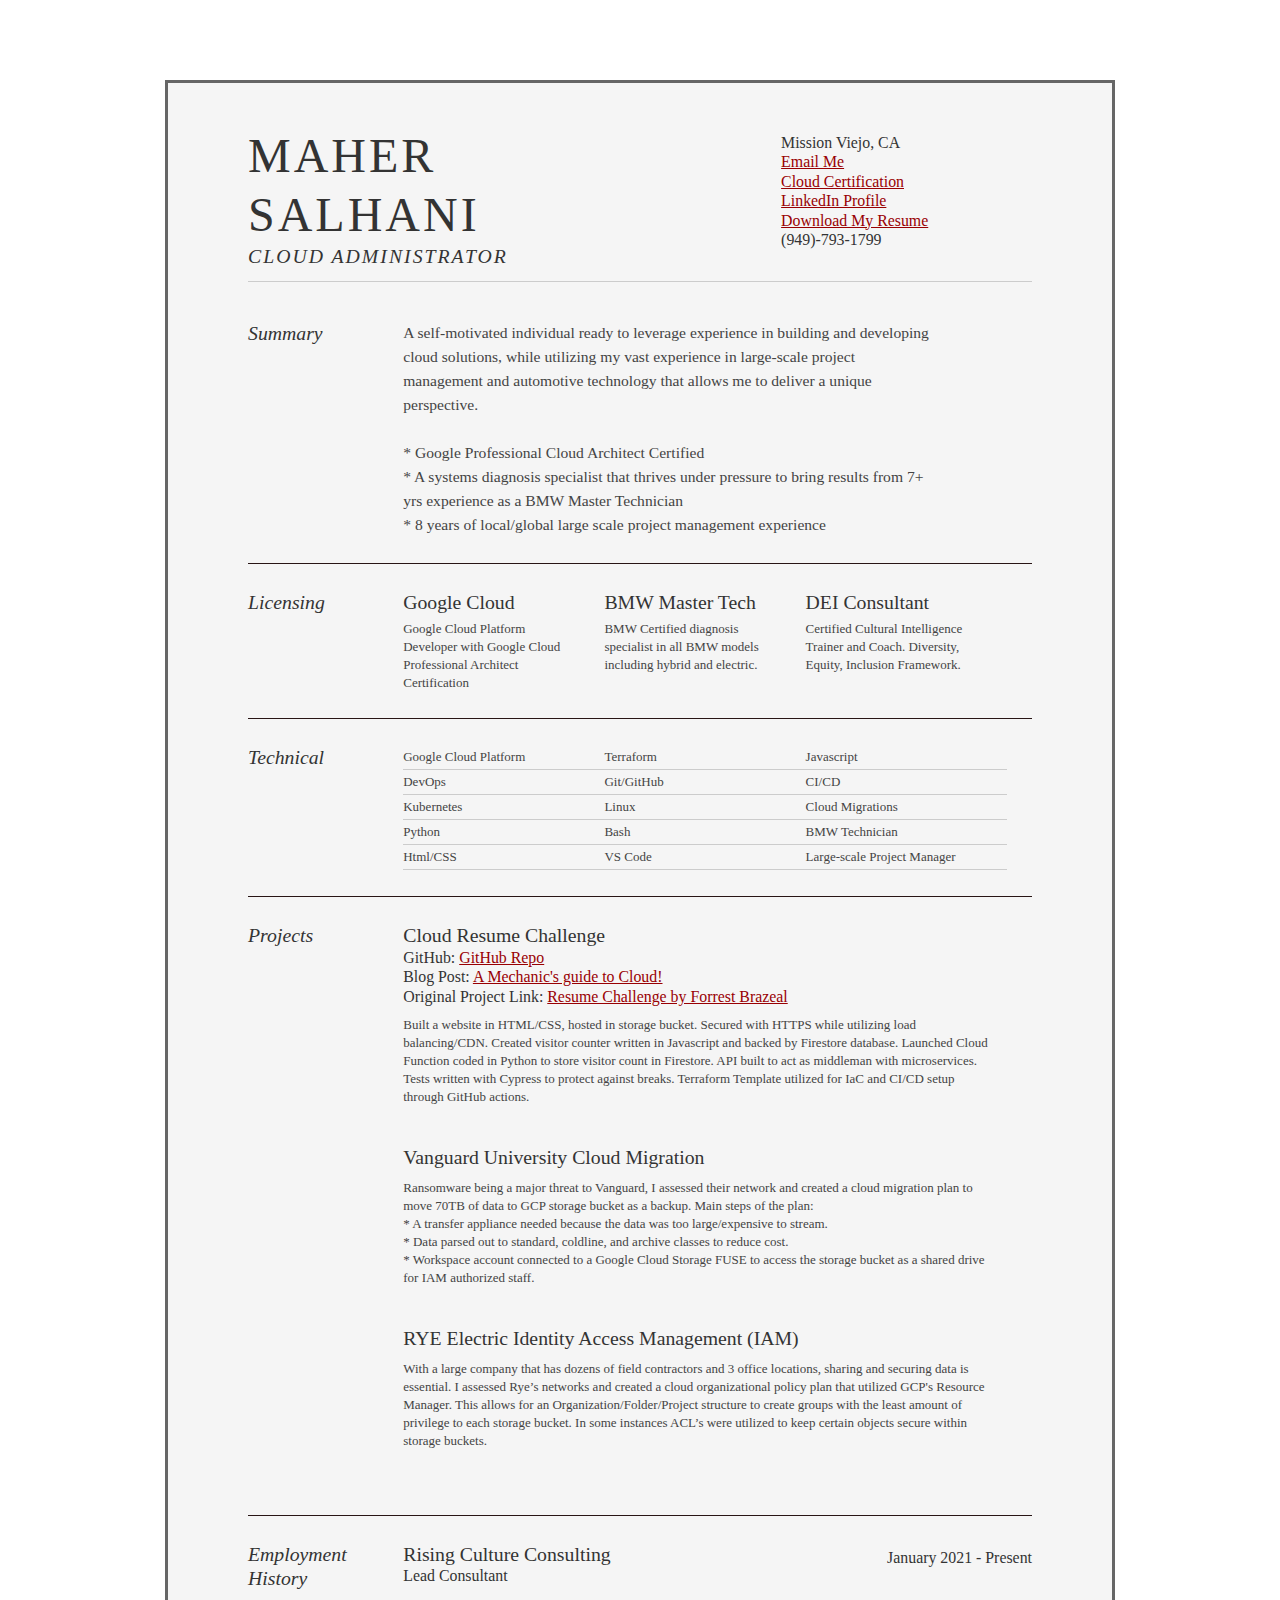
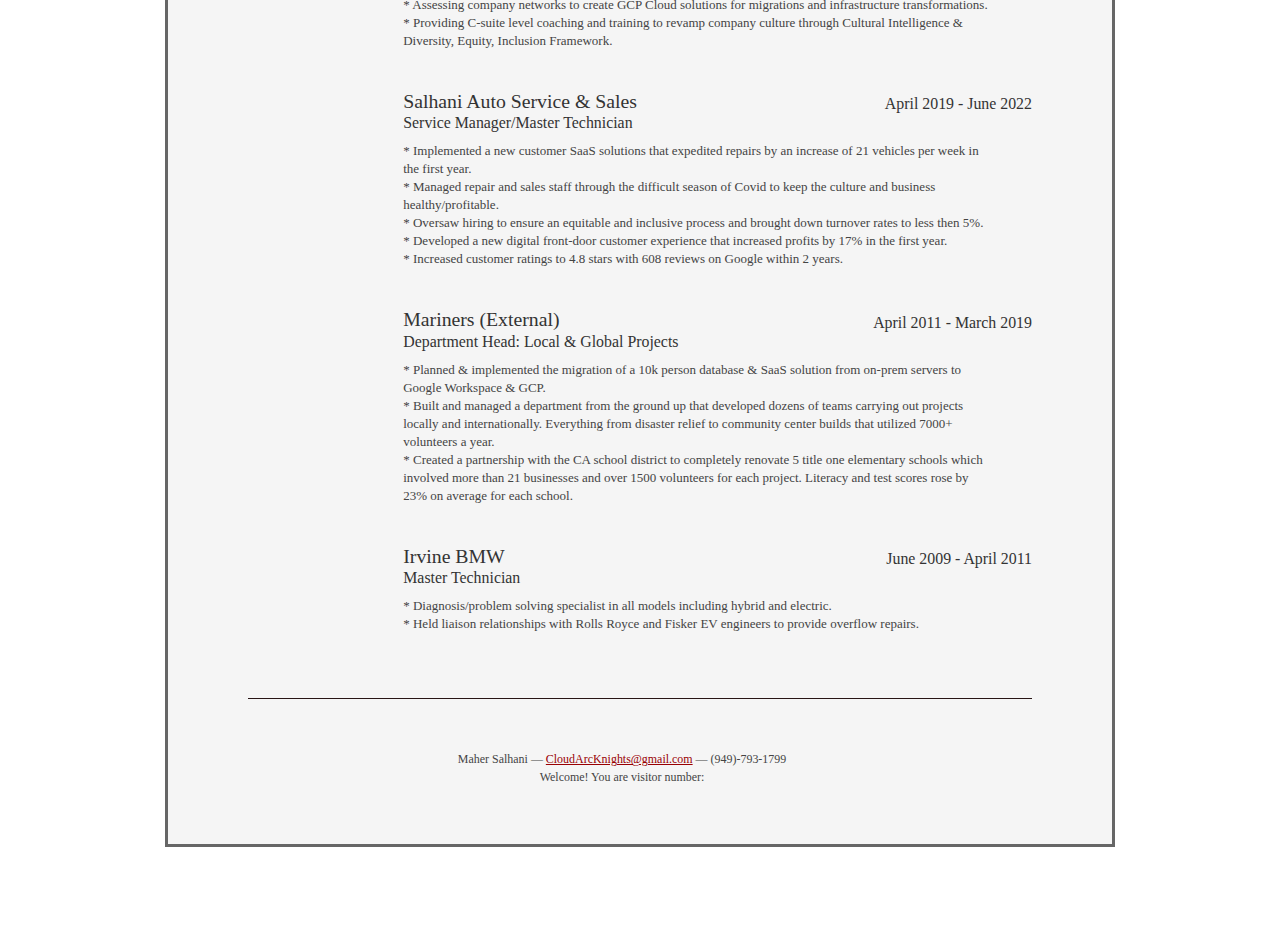
<file: frontend/index.html>
<!DOCTYPE html PUBLIC "-//W3C//DTD XHTML 1.0 Strict//EN" "https://www.w3.org/TR/xhtml1/DTD/xhtml1-strict.dtd">
<html>
  <head>
    <title>
      Maher Salhani | Cloud Administrator | Maher-Resume.com
    </title>
    <meta http-equiv="content-type" content="text/html; charset=utf-8" />

    <meta name="keywords" content="" />
    <meta name="description" content="" />

    <link
      rel="stylesheet"
      type="text/css"
      href="/frontend/css/reset-fonts-grids.css"
      media="all"
    />
    <link
      rel="stylesheet"
      type="text/css"
      href="/frontend/css/resume.css"
      media="all"
    />
  </head>
  <body>

    <script src="main.js"></script>

    <div id="doc2" class="yui-t7">
      <div id="inner">
        <div id="hd">
          <div class="yui-gc">
            <div class="yui-u first">
              <h1>
                Maher
                <br />
                Salhani
              </h1>
              <h2>Cloud Administrator</h2>
            </div>

            <div class="yui-u">
              <div class="contact-info">
                <h3>Mission Viejo, CA</h3>
                <h3><a href="mailto:CloudArcKnights@gmail.com">Email Me</a></h3>
                <h3>
                  <a
                    href="https://www.credential.net/3c112f6c-82d0-4e88-8455-94a40f552904?key=21ec359de47da1f78700a892c126752658f8911fc598abe5ebb2606a2efef352#gs.sxy4dj"
                    >Cloud Certification</a
                  >
                </h3>
                <h3>
                  <a href="https://www.linkedin.com/in/maher-salhani-28204b10/"
                    >LinkedIn Profile</a
                  >
                </h3>
                <h3>
                  <a
                    href="https://drive.google.com/file/d/1iRb6nq5437HYtzXdISxr1_z9m-Kq8-l_/view?usp=share_link"
                    target="_blank"
                    >Download My Resume</a
                  >
                </h3>
                <h3>(949)-793-1799</h3>
              </div>
            </div>
          </div>
          <!--// .yui-gc -->
        </div>
        <!--// hd -->

        <div id="bd">
          <div id="yui-main">
            <div class="yui-b">
              <div class="yui-gf">
                <div class="yui-u first">
                  <h2>Summary</h2>
                </div>
                <div class="yui-u">
                  <p class="enlarge">
                    A self-motivated individual ready to leverage experience in
                    building and developing cloud solutions, while utilizing my vast experience in large-scale project management and automotive technology that allows me to deliver a unique perspective. 
                    <br />
                    <br />
                    * Google Professional Cloud Architect Certified <br />
                    * A systems diagnosis specialist that
                    thrives under pressure to bring results from 7+ yrs experience as a
                    BMW Master Technician <br />
                    * 8 years of local/global large scale project management
                    experience
                    <br />
                  </p>
                </div>
              </div>

              <div class="yui-gf">
                <div class="yui-u first">
                  <h2>Licensing</h2>
                </div>
                <div class="yui-u">
                  <div class="talent">
                    <h2>Google Cloud</h2>
                    <p>
                      Google Cloud Platform Developer with Google Cloud
                      Professional Architect Certification
                    </p>
                  </div>

                  <div class="talent">
                    <h2>BMW Master Tech</h2>
                    <p>
                      BMW Certified diagnosis specialist in all BMW models
                      including hybrid and electric.
                    </p>
                  </div>

                  <div class="talent">
                    <h2>DEI Consultant</h2>
                    <p>
                      Certified Cultural Intelligence Trainer and Coach.
                      Diversity, Equity, Inclusion Framework.
                    </p>
                  </div>
                </div>
              </div>
              <!--// .yui-gf -->

              <div class="yui-gf">
                <div class="yui-u first">
                  <h2>Technical</h2>
                </div>
                <div class="yui-u">
                  <ul class="talent">
                    <li>Google Cloud Platform</li>
                    <li>DevOps</li>
                    <li>Kubernetes</li>
                  </ul>

                  <ul class="talent">
                    <li>Terraform</li>
                    <li>Git/GitHub</li>
                    <li>Linux</li>
                  </ul>

                  <ul class="talent">
                    <li>Javascript</li>
                    <li>CI/CD</li>
                    <li>Cloud Migrations</li>
                  </ul>

                  <ul class="talent">
                    <li>Python</li>
                    <li>Html/CSS</li>
                    <li class="last"></li>
                  </ul>

                  <ul class="talent">
                    <li>Bash</li>
                    <li>VS Code</li>
                    <li class="last"></li>
                  </ul>

                  <ul class="talent">
                    <li>BMW Technician</li>
                    <li>Large-scale Project Manager</li>
                    <li class="last"></li>
                  </ul>
                </div>
              </div>

              <div class="yui-gf">
                <div class="yui-gf">
                  <div class="yui-u first">
                    <h2>Projects</h2>
                  </div>
                  <!--// .yui-u -->

                  <div class="yui-u">
                    <div class="job">
                      <h2>Cloud Resume Challenge</h2>
                      <h3>
                         GitHub: <a
                          href="https://github.com/cloudarcKnights/Maher-Cloud-Resume-GCP"
                          >GitHub Repo</a
                        >
                      </h3>
                      <h3>
                        Blog Post: <a href="https://dev.to/cloudknights/bmw-mechanic-to-cloud-51on">A Mechanic's guide to Cloud!</a>
                      </h3>
                      <h3>
                        Original Project Link:
                        <a
                          href="https://cloudresumechallenge.dev/docs/the-challenge/googlecloud/"
                          >Resume Challenge by Forrest Brazeal</a
                        >
                      </h3>
                      <!-- <h4>March 2023</h4> -->
                      <p>
                        Built a website in HTML/CSS, hosted in storage bucket. Secured with HTTPS while utilizing load balancing/CDN. Created visitor counter written in Javascript and backed by Firestore database. Launched Cloud Function coded in Python to store visitor count in Firestore. API built to act as middleman with microservices. Tests written with Cypress to protect against breaks. Terraform Template utilized for IaC and CI/CD setup through GitHub actions.
                      </p>
                      <h2>Vanguard University Cloud Migration</h2>
                     
                      <!-- <h4>March 2023</h4> -->
                      <p>
                        Ransomware being a major threat to Vanguard, I assessed their network and  created a cloud migration plan to move 70TB of data to GCP storage bucket as a backup. Main steps of the plan: <br>
* A transfer appliance needed because the data was too large/expensive to stream. <br>
* Data parsed out to standard, coldline, and archive classes to reduce cost. <br>
* Workspace account connected to a Google Cloud Storage FUSE to access the storage bucket as a shared drive for IAM authorized staff.
                      </p>
                      <h2>RYE Electric Identity Access Management (IAM)</h2>
                      <p>
                        

With a large company that has dozens of field contractors and 3 office locations, sharing and securing data is essential. I assessed Rye’s networks and created a cloud organizational policy plan that utilized GCP's Resource Manager. This allows for an Organization/Folder/Project structure to create groups with the least amount of privilege to each storage bucket. In some instances ACL’s were utilized to keep certain objects secure within storage buckets. 
                      </p>
                    </div>
                  </div>
                </div>

                <div class="yui-u first">
                  <h2>Employment History</h2>
                </div>

                <div class="yui-u">
                  <div class="job">
                    <h2>Rising Culture Consulting</h2>
                    <h3>Lead Consultant</h3>
                    <h4>January 2021 - Present</h4>
                    <p>
                      * Assessing company networks to create GCP Cloud solutions for migrations and infrastructure transformations. <br>
                      * Providing C-suite level coaching and training to revamp
                      company culture through Cultural Intelligence & Diversity,
                      Equity, Inclusion Framework.
                    </p>
                  </div>

                  <div class="job">
                    <h2>Salhani Auto Service & Sales</h2>
                    <h3>Service Manager/Master Technician</h3>
                    <h4>April 2019 - June 2022</h4>
                    <p>
                      * Implemented a new customer SaaS solutions that expedited repairs by
                      an increase of 21 vehicles per week in the first year. <br />
                      * Managed repair and sales staff through the difficult season of Covid to keep the culture and business healthy/profitable. <br>
                      * Oversaw hiring to ensure an equitable and inclusive process and brought down turnover rates to less then 5%. <br> 
                      * Developed a new digital front-door customer experience
                      that increased profits by 17% in the first year. <br>
                      * Increased customer ratings to 4.8 stars with 608 reviews
                      on Google within 2 years.
                    </p>
                  </div>

                  <div class="job">
                    <h2>Mariners (External)</h2>
                    <h3>Department Head: Local & Global Projects</h3>
                    <h4>April 2011 - March 2019</h4>
                    <p>
                      * Planned & implemented the migration of a 10k person
                      database & SaaS solution from on-prem servers to Google
                      Workspace & GCP. <br />
                      * Built and managed a department from the ground up that
                      developed dozens of teams carrying out projects locally
                      and internationally. Everything from disaster relief to
                      community center builds that utilized 7000+ volunteers a
                      year. <br />
                      * Created a partnership with the CA school district to
                      completely renovate 5 title one elementary schools which
                      involved more than 21 businesses and over 1500 volunteers
                      for each project. Literacy and test scores rose by 23% on
                      average for each school.
                    </p>

                    <div class="job">
                      <h2>Irvine BMW</h2>
                      <h3>Master Technician</h3>
                      <h4>June 2009 - April 2011</h4>
                      <p>
                        * Diagnosis/problem solving specialist in all models
                        including hybrid and electric. <br>
                        * Held liaison relationships with Rolls Royce and Fisker EV engineers to provide overflow repairs. 

                      </p>
                    </div>
                  </div>
                </div>
              </div>
            </div>
          </div>
        </div>

        <div id="ft">
          <p>
            Maher Salhani &mdash;
            <a href="mailto:CloudarcKnights@gmail.com"
              >CloudArcKnights@gmail.com</a>
            &mdash; (949)-793-1799
          </p>
          <p>Welcome! You are visitor number: <a id="counter"></a></p>
          <h1></h1>
        </div>
      </div>
    </div>
  </body>
</html>
</file>
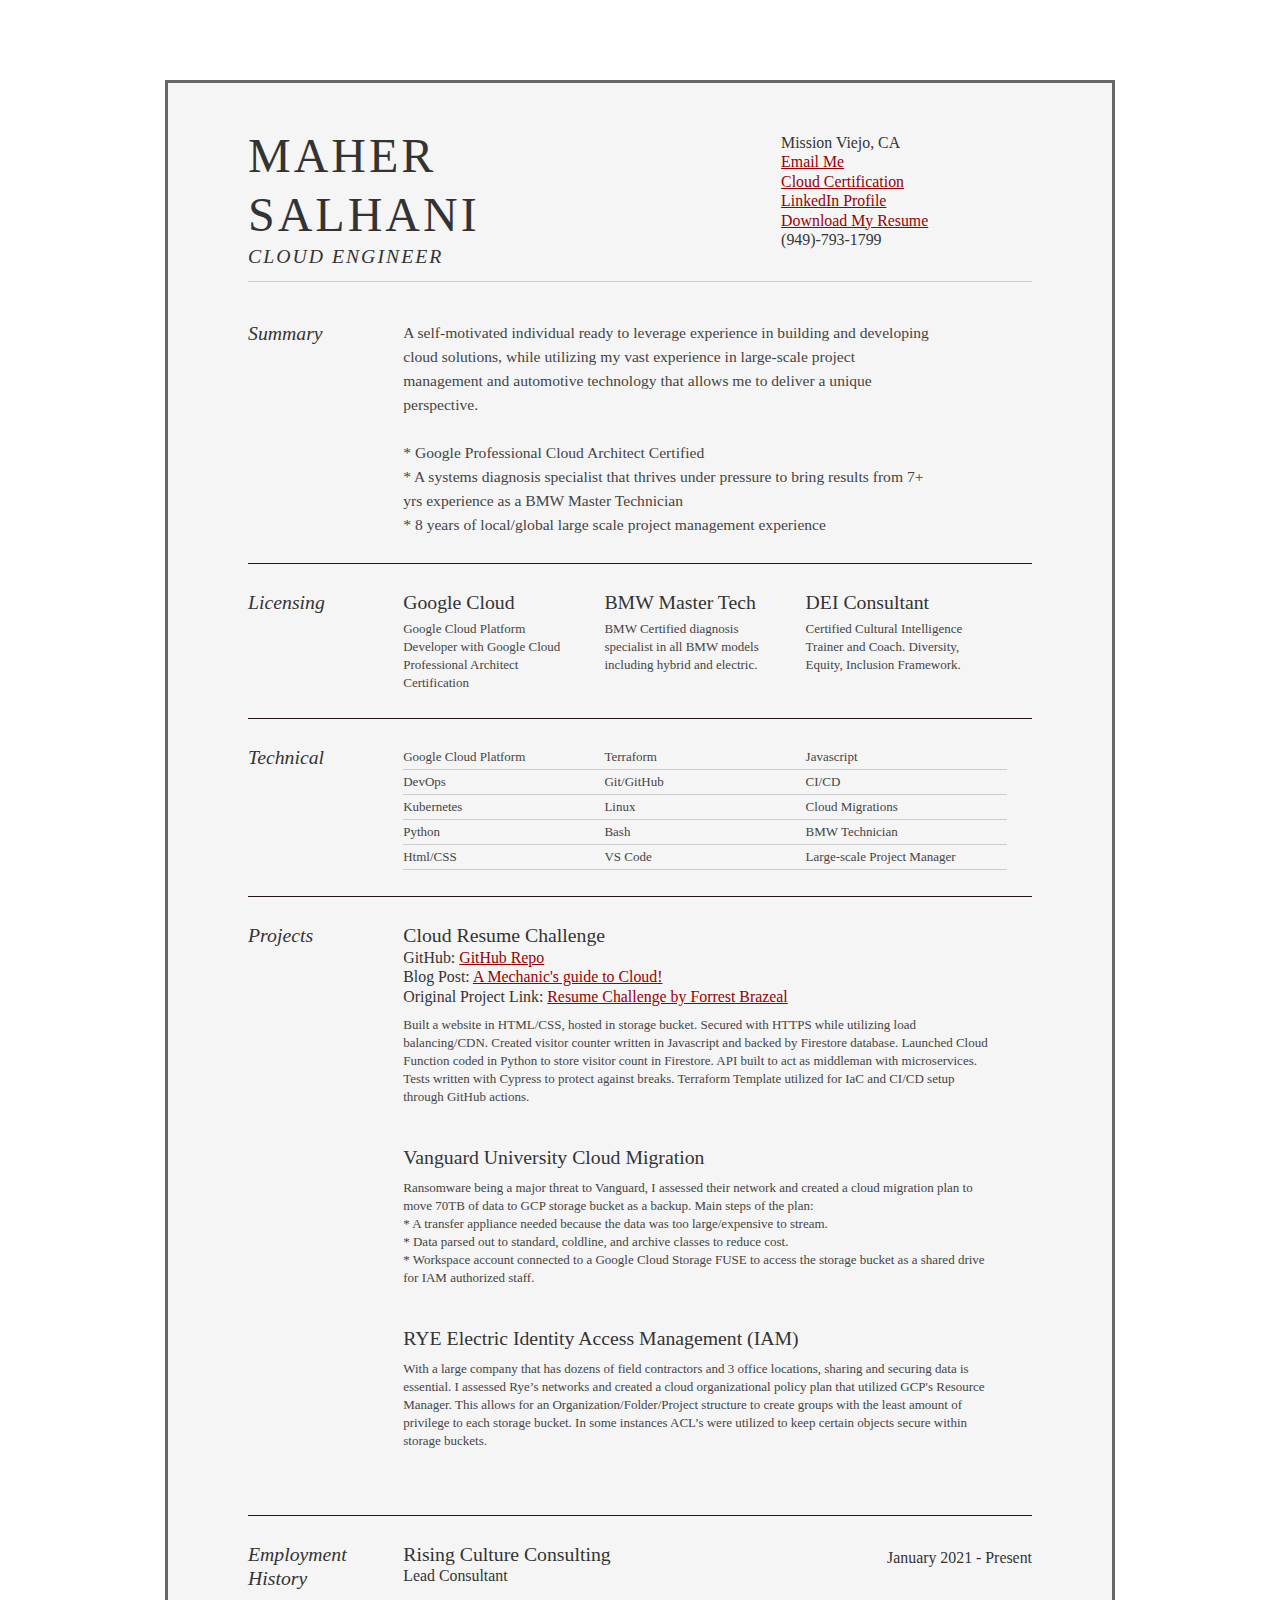
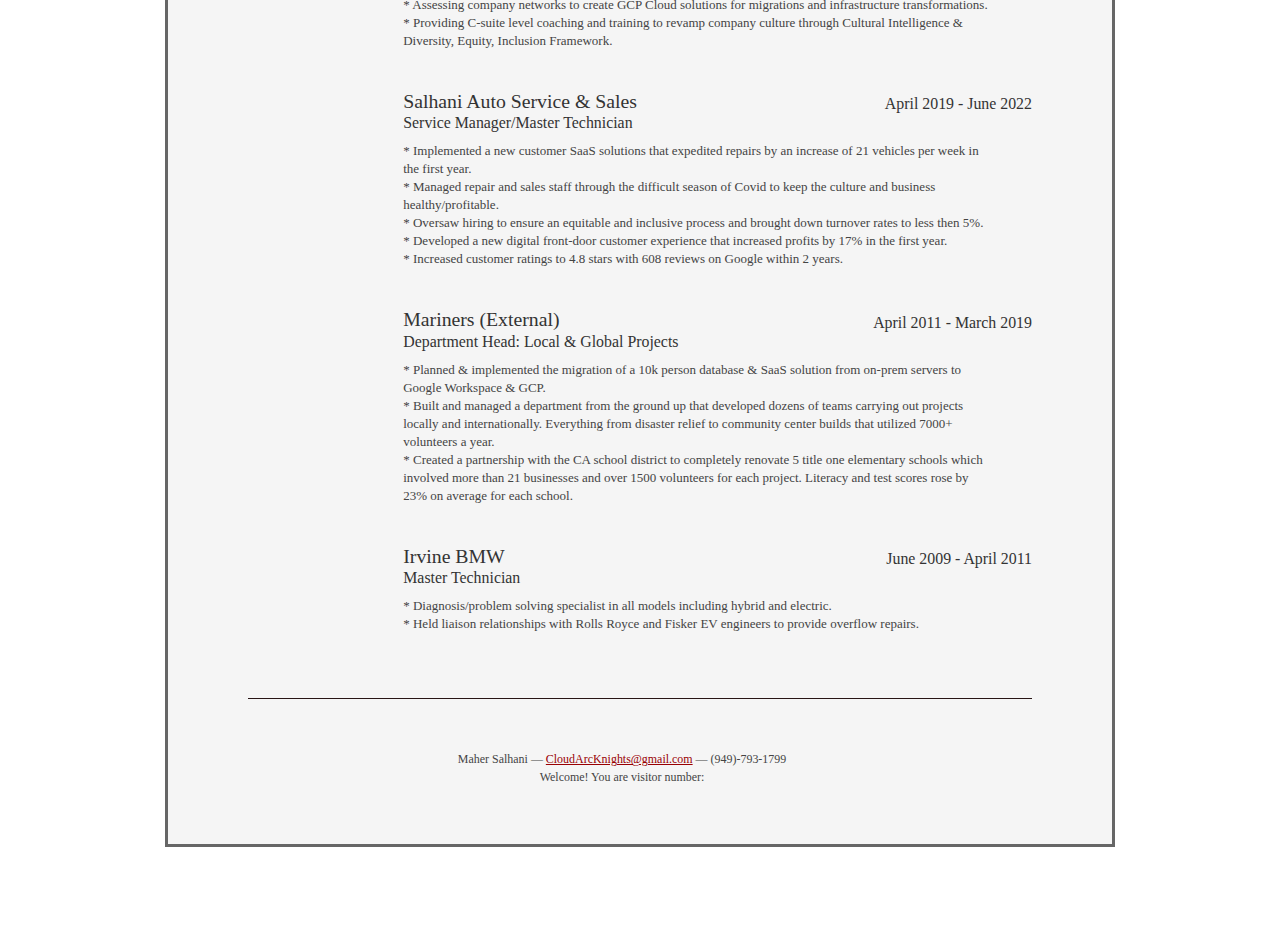
<file: frontend/index copy.html>
<!DOCTYPE html PUBLIC "-//W3C//DTD XHTML 1.0 Strict//EN" "https://www.w3.org/TR/xhtml1/DTD/xhtml1-strict.dtd">
<html>
  <head>
    <title>
      Maher Salhani | Cloud Engineer | Maher-Resume.com
    </title>
    <meta http-equiv="content-type" content="text/html; charset=utf-8" />

    <meta name="keywords" content="" />
    <meta name="description" content="" />

    <link
      rel="stylesheet"
      type="text/css"
      href="/frontend/css/reset-fonts-grids.css"
      media="all"
    />
    <link
      rel="stylesheet"
      type="text/css"
      href="/frontend/css/resume.css"
      media="all"
    />
  </head>
  <body>

    <script src="main.js"></script>

    <div id="doc2" class="yui-t7">
      <div id="inner">
        <div id="hd">
          <div class="yui-gc">
            <div class="yui-u first">
              <h1>
                Maher
                <br />
                Salhani
              </h1>
              <h2>Cloud Engineer</h2>
            </div>

            <div class="yui-u">
              <div class="contact-info">
                <h3>Mission Viejo, CA</h3>
                <h3><a href="mailto:CloudArcKnights@gmail.com">Email Me</a></h3>
                <h3>
                  <a
                    href="https://www.credential.net/3c112f6c-82d0-4e88-8455-94a40f552904?key=21ec359de47da1f78700a892c126752658f8911fc598abe5ebb2606a2efef352#gs.sxy4dj"
                    >Cloud Certification</a
                  >
                </h3>
                <h3>
                  <a href="https://www.linkedin.com/in/maher-salhani-28204b10/"
                    >LinkedIn Profile</a
                  >
                </h3>
                <h3>
                  <a
                    href="https://drive.google.com/file/d/1iRb6nq5437HYtzXdISxr1_z9m-Kq8-l_/view?usp=share_link"
                    target="_blank"
                    >Download My Resume</a
                  >
                </h3>
                <h3>(949)-793-1799</h3>
              </div>
            </div>
          </div>
          <!--// .yui-gc -->
        </div>
        <!--// hd -->

        <div id="bd">
          <div id="yui-main">
            <div class="yui-b">
              <div class="yui-gf">
                <div class="yui-u first">
                  <h2>Summary</h2>
                </div>
                <div class="yui-u">
                  <p class="enlarge">
                    A self-motivated individual ready to leverage experience in
                    building and developing cloud solutions, while utilizing my vast experience in large-scale project management and automotive technology that allows me to deliver a unique perspective. 
                    <br />
                    <br />
                    * Google Professional Cloud Architect Certified <br />
                    * A systems diagnosis specialist that
                    thrives under pressure to bring results from 7+ yrs experience as a
                    BMW Master Technician <br />
                    * 8 years of local/global large scale project management
                    experience
                    <br />
                  </p>
                </div>
              </div>

              <div class="yui-gf">
                <div class="yui-u first">
                  <h2>Licensing</h2>
                </div>
                <div class="yui-u">
                  <div class="talent">
                    <h2>Google Cloud</h2>
                    <p>
                      Google Cloud Platform Developer with Google Cloud
                      Professional Architect Certification
                    </p>
                  </div>

                  <div class="talent">
                    <h2>BMW Master Tech</h2>
                    <p>
                      BMW Certified diagnosis specialist in all BMW models
                      including hybrid and electric.
                    </p>
                  </div>

                  <div class="talent">
                    <h2>DEI Consultant</h2>
                    <p>
                      Certified Cultural Intelligence Trainer and Coach.
                      Diversity, Equity, Inclusion Framework.
                    </p>
                  </div>
                </div>
              </div>
              <!--// .yui-gf -->

              <div class="yui-gf">
                <div class="yui-u first">
                  <h2>Technical</h2>
                </div>
                <div class="yui-u">
                  <ul class="talent">
                    <li>Google Cloud Platform</li>
                    <li>DevOps</li>
                    <li>Kubernetes</li>
                  </ul>

                  <ul class="talent">
                    <li>Terraform</li>
                    <li>Git/GitHub</li>
                    <li>Linux</li>
                  </ul>

                  <ul class="talent">
                    <li>Javascript</li>
                    <li>CI/CD</li>
                    <li>Cloud Migrations</li>
                  </ul>

                  <ul class="talent">
                    <li>Python</li>
                    <li>Html/CSS</li>
                    <li class="last"></li>
                  </ul>

                  <ul class="talent">
                    <li>Bash</li>
                    <li>VS Code</li>
                    <li class="last"></li>
                  </ul>

                  <ul class="talent">
                    <li>BMW Technician</li>
                    <li>Large-scale Project Manager</li>
                    <li class="last"></li>
                  </ul>
                </div>
              </div>

              <div class="yui-gf">
                <div class="yui-gf">
                  <div class="yui-u first">
                    <h2>Projects</h2>
                  </div>
                  <!--// .yui-u -->

                  <div class="yui-u">
                    <div class="job">
                      <h2>Cloud Resume Challenge</h2>
                      <h3>
                         GitHub: <a
                          href="https://github.com/cloudarcKnights/Maher-Cloud-Resume-GCP"
                          >GitHub Repo</a
                        >
                      </h3>
                      <h3>
                        Blog Post: <a href="https://dev.to/cloudknights/bmw-mechanic-to-cloud-51on">A Mechanic's guide to Cloud!</a>
                      </h3>
                      <h3>
                        Original Project Link:
                        <a
                          href="https://cloudresumechallenge.dev/docs/the-challenge/googlecloud/"
                          >Resume Challenge by Forrest Brazeal</a
                        >
                      </h3>
                      <!-- <h4>March 2023</h4> -->
                      <p>
                        Built a website in HTML/CSS, hosted in storage bucket. Secured with HTTPS while utilizing load balancing/CDN. Created visitor counter written in Javascript and backed by Firestore database. Launched Cloud Function coded in Python to store visitor count in Firestore. API built to act as middleman with microservices. Tests written with Cypress to protect against breaks. Terraform Template utilized for IaC and CI/CD setup through GitHub actions.
                      </p>
                      <h2>Vanguard University Cloud Migration</h2>
                     
                      <!-- <h4>March 2023</h4> -->
                      <p>
                        Ransomware being a major threat to Vanguard, I assessed their network and  created a cloud migration plan to move 70TB of data to GCP storage bucket as a backup. Main steps of the plan: <br>
* A transfer appliance needed because the data was too large/expensive to stream. <br>
* Data parsed out to standard, coldline, and archive classes to reduce cost. <br>
* Workspace account connected to a Google Cloud Storage FUSE to access the storage bucket as a shared drive for IAM authorized staff.
                      </p>
                      <h2>RYE Electric Identity Access Management (IAM)</h2>
                      <p>
                        

With a large company that has dozens of field contractors and 3 office locations, sharing and securing data is essential. I assessed Rye’s networks and created a cloud organizational policy plan that utilized GCP's Resource Manager. This allows for an Organization/Folder/Project structure to create groups with the least amount of privilege to each storage bucket. In some instances ACL’s were utilized to keep certain objects secure within storage buckets. 
                      </p>
                    </div>
                  </div>
                </div>

                <div class="yui-u first">
                  <h2>Employment History</h2>
                </div>

                <div class="yui-u">
                  <div class="job">
                    <h2>Rising Culture Consulting</h2>
                    <h3>Lead Consultant</h3>
                    <h4>January 2021 - Present</h4>
                    <p>
                      * Assessing company networks to create GCP Cloud solutions for migrations and infrastructure transformations. <br>
                      * Providing C-suite level coaching and training to revamp
                      company culture through Cultural Intelligence & Diversity,
                      Equity, Inclusion Framework.
                    </p>
                  </div>

                  <div class="job">
                    <h2>Salhani Auto Service & Sales</h2>
                    <h3>Service Manager/Master Technician</h3>
                    <h4>April 2019 - June 2022</h4>
                    <p>
                      * Implemented a new customer SaaS solutions that expedited repairs by
                      an increase of 21 vehicles per week in the first year. <br />
                      * Managed repair and sales staff through the difficult season of Covid to keep the culture and business healthy/profitable. <br>
                      * Oversaw hiring to ensure an equitable and inclusive process and brought down turnover rates to less then 5%. <br> 
                      * Developed a new digital front-door customer experience
                      that increased profits by 17% in the first year. <br>
                      * Increased customer ratings to 4.8 stars with 608 reviews
                      on Google within 2 years.
                    </p>
                  </div>

                  <div class="job">
                    <h2>Mariners (External)</h2>
                    <h3>Department Head: Local & Global Projects</h3>
                    <h4>April 2011 - March 2019</h4>
                    <p>
                      * Planned & implemented the migration of a 10k person
                      database & SaaS solution from on-prem servers to Google
                      Workspace & GCP. <br />
                      * Built and managed a department from the ground up that
                      developed dozens of teams carrying out projects locally
                      and internationally. Everything from disaster relief to
                      community center builds that utilized 7000+ volunteers a
                      year. <br />
                      * Created a partnership with the CA school district to
                      completely renovate 5 title one elementary schools which
                      involved more than 21 businesses and over 1500 volunteers
                      for each project. Literacy and test scores rose by 23% on
                      average for each school.
                    </p>

                    <div class="job">
                      <h2>Irvine BMW</h2>
                      <h3>Master Technician</h3>
                      <h4>June 2009 - April 2011</h4>
                      <p>
                        * Diagnosis/problem solving specialist in all models
                        including hybrid and electric. <br>
                        * Held liaison relationships with Rolls Royce and Fisker EV engineers to provide overflow repairs. 

                      </p>
                    </div>
                  </div>
                </div>
              </div>
            </div>
          </div>
        </div>

        <div id="ft">
          <p>
            Maher Salhani &mdash;
            <a href="mailto:CloudarcKnights@gmail.com"
              >CloudArcKnights@gmail.com</a>
            &mdash; (949)-793-1799
          </p>
          <p>Welcome! You are visitor number: <a id="counter"></a></p>
          <h1></h1>
        </div>
      </div>
    </div>
  </body>
</html>
</file>
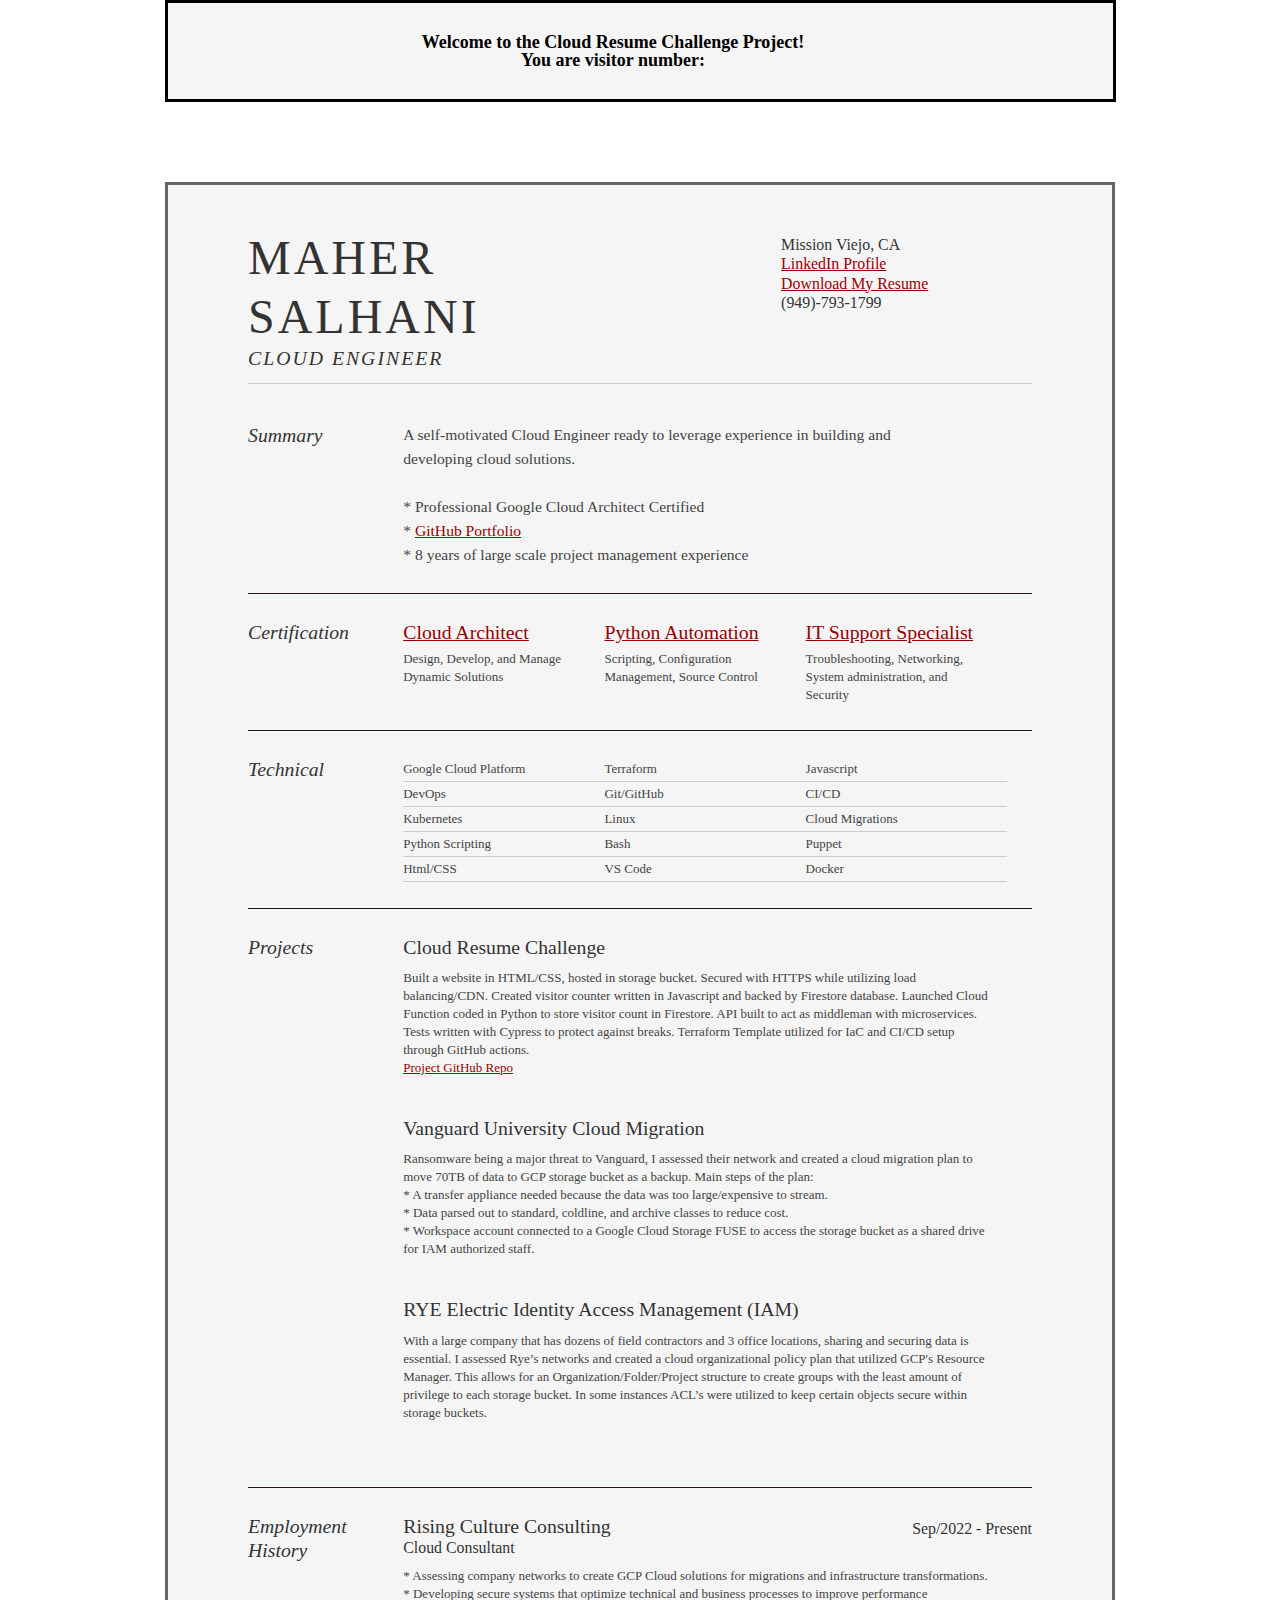
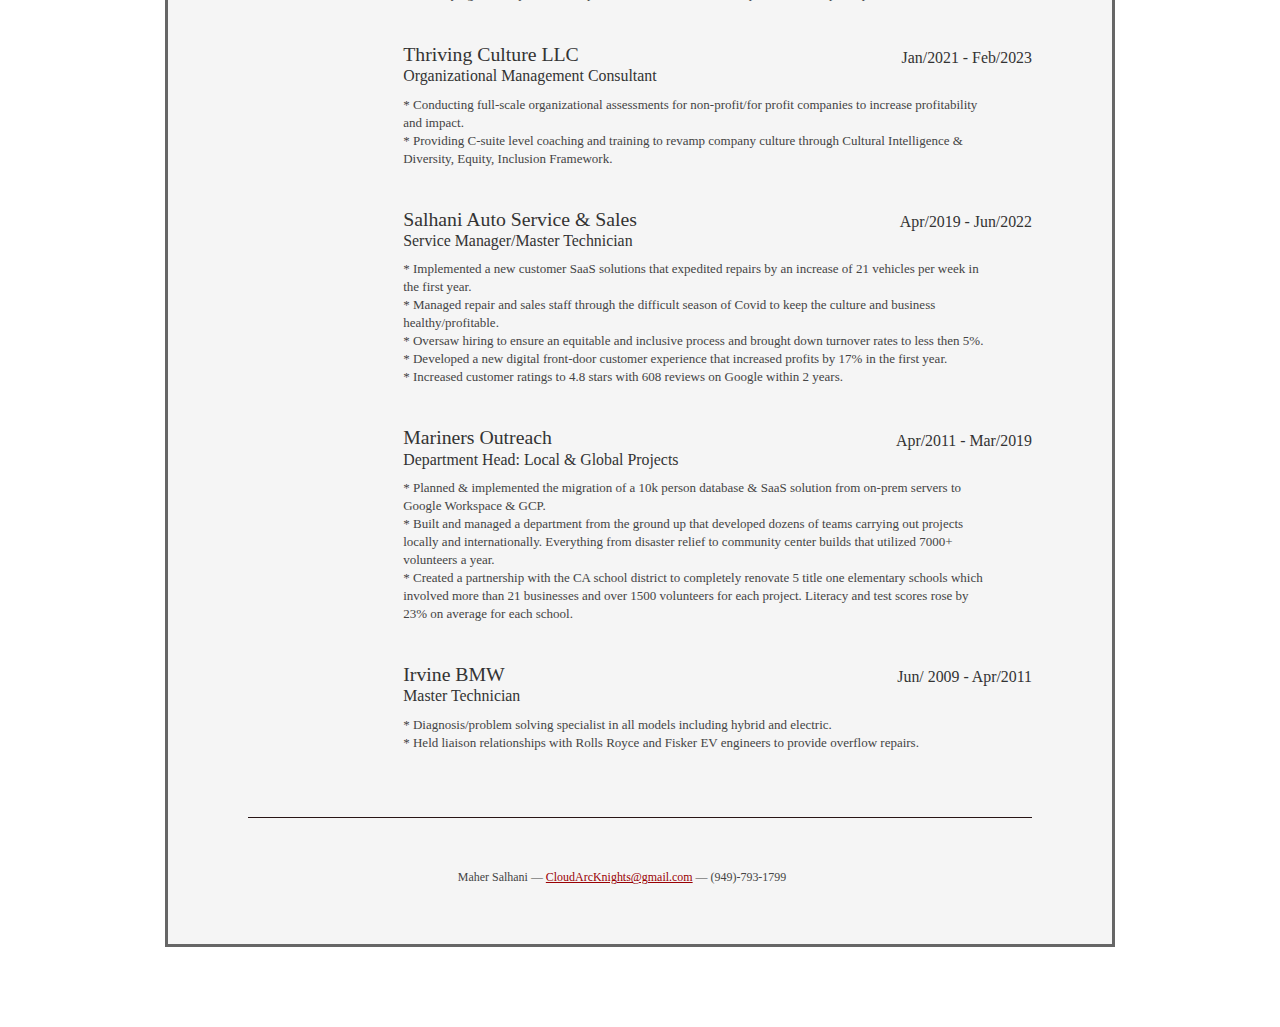
<file: frontend/old_index.html>
<!DOCTYPE html PUBLIC "-//W3C//DTD XHTML 1.0 Strict//EN" "https://www.w3.org/TR/xhtml1/DTD/xhtml1-strict.dtd">
<html>
  <head>
    <title>
      Maher Salhani | Cloud Engineer | Maher-Resume.com
    </title>

    <style>
      .banner {
        background-color: whitesmoke;
        padding: 30px;
        text-align: center;
        font-size: 18px;
        font-weight: bold;
        color: black;
        border: 3px solid black;
        /* width: 100%; */
        margin-left: auto; /* Center the width horizontally */
      margin-right: auto; /* Center the width horizontally */
      max-width: 885px;
      }
    </style>
  </head>
  <body>
    <div class="banner">
      <p>Welcome to the Cloud Resume Challenge Project! 
      </p>
      <p>You are visitor number: <a id="counter"></a></p>
    </div>
    <meta http-equiv="content-type" content="text/html; charset=utf-8" />

    <meta name="keywords" content="" />
    <meta name="description" content="" />

    <link
      rel="stylesheet"
      type="text/css"
      href="/frontend/css/reset-fonts-grids.css"
      media="all"
    />
    <link
      rel="stylesheet"
      type="text/css"
      href="/frontend/css/resume.css"
      media="all"
    />
  </head>
  <body>

    <script src="main.js"></script>

    <div id="doc2" class="yui-t7">
      <div id="inner">
        <div id="hd">
          <div class="yui-gc">
            <div class="yui-u first">
              
              <h1>
                Maher
                <br />
                Salhani
              </h1>
              <h2>Cloud Engineer</h2>
            </div>

            <div class="yui-u">
              <div class="contact-info">
                <h3>Mission Viejo, CA</h3>
                <!-- <h3><a href="mailto:CloudArcKnights@gmail.com">Email Me</a></h3> -->
                <!-- <h3>
                  <a
                    href="https://www.credential.net/3c112f6c-82d0-4e88-8455-94a40f552904?key=21ec359de47da1f78700a892c126752658f8911fc598abe5ebb2606a2efef352#gs.sxy4dj"
                    >Cloud Certification</a
                  >
                </h3> -->
                
                <h3>
                  <a href="https://www.linkedin.com/in/maher-salhani-28204b10/"
                    >LinkedIn Profile</a
                  >
                </h3>
                <h3>
                  <a
                    href="https://drive.google.com/file/d/1iRb6nq5437HYtzXdISxr1_z9m-Kq8-l_/view?usp=share_link"
                    target="_blank"
                    >Download My Resume</a
                  >
                </h3>
                <h3>(949)-793-1799</h3>
              </div>
            </div>
          </div>
          <!--// .yui-gc -->
        </div>
        <!--// hd -->

        <div id="bd">
          <div id="yui-main">
            <div class="yui-b">
              <div class="yui-gf">
                <div class="yui-u first">
                  <h2>Summary</h2>
                </div>
                <div class="yui-u">
                  <p class="enlarge">
                    A self-motivated Cloud Engineer ready to leverage experience in building and developing cloud solutions.  
                    <br />
                    <br />
                    * Professional Google Cloud Architect Certified <br />
                    *  <a
                    href="https://github.com/cloudarcKnights"
                    target="_blank"
                    >GitHub Portfolio </a
                  ><br />
                    * 8 years of large scale project management
                    experience
                    <br />
                  </p>
                </div>
              </div>

              <div class="yui-gf">
                <div class="yui-u first">
                  <h2>Certification</h2>
                </div>
                <div class="yui-u">
                  <div class="talent">
                    <h2>
                      <a
                        href="https://www.credential.net/3c112f6c-82d0-4e88-8455-94a40f552904?key=21ec359de47da1f78700a892c126752658f8911fc598abe5ebb2606a2efef352#gs.sxy4dj"
                        >Cloud Architect</a
                      >
                    </h2>
                    <!-- <h2>Cloud Architect</h2> -->
                    <p>
                      Design, Develop, and Manage Dynamic Solutions 
                    </p>
                  </div>

                  <div class="talent">
                    <h2>
                      <a
                        href="https://www.coursera.org/account/accomplishments/specialization/certificate/D33673Q4R2MN"
                        >Python Automation</a
                      >
                    </h2>
                    <!-- <h2>Python Automation</h2> -->
                    <p>
                      Scripting, Configuration Management, Source Control
                    </p>
                  </div>

                  <div class="talent">
                    <h2>
                      <a
                        href="https://www.coursera.org/account/accomplishments/specialization/certificate/NP7L2ETJEWLG"
                        >IT Support Specialist</a
                      >
                    </h2>
                    <!-- <h2>IT Support Specialist</h2> -->
                    <p>
                      Troubleshooting, Networking, System administration, and Security
                    </p>
                  </div>
                </div>
              </div>
              <!--// .yui-gf -->

              <div class="yui-gf">
                <div class="yui-u first">
                  <h2>Technical</h2>
                </div>
                <div class="yui-u">
                  <ul class="talent">
                    <li>Google Cloud Platform</li>
                    <li>DevOps</li>
                    <li>Kubernetes</li>
                  </ul>

                  <ul class="talent">
                    <li>Terraform</li>
                    <li>Git/GitHub</li>
                    <li>Linux</li>
                  </ul>

                  <ul class="talent">
                    <li>Javascript</li>
                    <li>CI/CD</li>
                    <li>Cloud Migrations</li>
                  </ul>

                  <ul class="talent">
                    <li>Python Scripting</li>
                    <li>Html/CSS</li>
                    <li class="last"></li>
                  </ul>

                  <ul class="talent">
                    <li>Bash</li>
                    <li>VS Code</li>
                    <li class="last"></li>
                  </ul>

                  <ul class="talent">
                    <li>Puppet</li>
                    <li>Docker</li>
                    <li class="last"></li>
                  </ul>
                </div>
              </div>

              <div class="yui-gf">
                <div class="yui-gf">
                  <div class="yui-u first">
                    <h2>Projects</h2>
                  </div>
                  <!--// .yui-u -->

                  <div class="yui-u">
                    <div class="job">
                      <h2>Cloud Resume Challenge</h2>
                      
                      <!-- <h3>
                        Blog Post: <a href="https://dev.to/cloudknights/bmw-mechanic-to-cloud-51on">A Mechanic's guide to Cloud!</a>
                      </h3> -->
                      <!-- <h3>
                        Original Project Link:
                        <a
                          href="https://cloudresumechallenge.dev/docs/the-challenge/googlecloud/"
                          >Resume Challenge by Forrest Brazeal</a
                        > -->
                      </h3>
                      <!-- <h4>March 2023</h4> -->
                      <p>
                        Built a website in HTML/CSS, hosted in storage bucket. Secured with HTTPS while utilizing load balancing/CDN. Created visitor counter written in Javascript and backed by Firestore database. Launched Cloud Function coded in Python to store visitor count in Firestore. API built to act as middleman with microservices. Tests written with Cypress to protect against breaks. Terraform Template utilized for IaC and CI/CD setup through GitHub actions. <br>
                          <a
                           href="https://github.com/cloudarcKnights/Maher-Cloud-Resume-GCP"
                           >Project GitHub Repo</a>
                      </p>
                      
                      <h2>Vanguard University Cloud Migration</h2>
                     
                      <!-- <h4>March 2023</h4> -->
                      <p>
                        Ransomware being a major threat to Vanguard, I assessed their network and  created a cloud migration plan to move 70TB of data to GCP storage bucket as a backup. Main steps of the plan: <br>
* A transfer appliance needed because the data was too large/expensive to stream. <br>
* Data parsed out to standard, coldline, and archive classes to reduce cost. <br>
* Workspace account connected to a Google Cloud Storage FUSE to access the storage bucket as a shared drive for IAM authorized staff.
                      </p>
                      <h2>RYE Electric Identity Access Management (IAM)</h2>
                      <p>
                        

With a large company that has dozens of field contractors and 3 office locations, sharing and securing data is essential. I assessed Rye’s networks and created a cloud organizational policy plan that utilized GCP's Resource Manager. This allows for an Organization/Folder/Project structure to create groups with the least amount of privilege to each storage bucket. In some instances ACL’s were utilized to keep certain objects secure within storage buckets. 
                      </p>
                    </div>
                  </div>
                </div>

                <div class="yui-u first">
                  <h2>Employment History</h2>
                </div>
                <div class="yui-u">
                  <div class="job">
                    <h2>Rising Culture Consulting</h2>
                    <h3>Cloud Consultant</h3>
                    <h4>Sep/2022 - Present</h4>
                    <p>
                      * Assessing company networks to create GCP Cloud solutions for migrations and infrastructure transformations. <br>
                      * Developing secure systems that optimize technical and business processes to improve performance
                    </p>
                  </div>
                  <div class="job">
                    <h2>Thriving Culture LLC</h2>
                    <h3>Organizational Management Consultant</h3>
                    <h4>Jan/2021 - Feb/2023</h4>
                    <p>
                      * Conducting full-scale organizational assessments for non-profit/for profit companies to increase profitability and impact. <br>
                      * Providing C-suite level coaching and training to revamp
                      company culture through Cultural Intelligence & Diversity,
                      Equity, Inclusion Framework.
                    </p>
                  </div>

                  <div class="job">
                    <h2>Salhani Auto Service & Sales</h2>
                    <h3>Service Manager/Master Technician</h3>
                    <h4>Apr/2019 - Jun/2022</h4>
                    <p>
                      * Implemented a new customer SaaS solutions that expedited repairs by
                      an increase of 21 vehicles per week in the first year. <br />
                      * Managed repair and sales staff through the difficult season of Covid to keep the culture and business healthy/profitable. <br>
                      * Oversaw hiring to ensure an equitable and inclusive process and brought down turnover rates to less then 5%. <br> 
                      * Developed a new digital front-door customer experience
                      that increased profits by 17% in the first year. <br>
                      * Increased customer ratings to 4.8 stars with 608 reviews
                      on Google within 2 years.
                    </p>
                  </div>

                  <div class="job">
                    <h2>Mariners Outreach</h2>
                    <h3>Department Head: Local & Global Projects</h3>
                    <h4>Apr/2011 - Mar/2019</h4>
                    <p>
                      * Planned & implemented the migration of a 10k person
                      database & SaaS solution from on-prem servers to Google
                      Workspace & GCP. <br />
                      * Built and managed a department from the ground up that
                      developed dozens of teams carrying out projects locally
                      and internationally. Everything from disaster relief to
                      community center builds that utilized 7000+ volunteers a
                      year. <br />
                      * Created a partnership with the CA school district to
                      completely renovate 5 title one elementary schools which
                      involved more than 21 businesses and over 1500 volunteers
                      for each project. Literacy and test scores rose by 23% on
                      average for each school.
                    </p>

                    <div class="job">
                      <h2>Irvine BMW</h2>
                      <h3>Master Technician</h3>
                      <h4>Jun/ 2009 - Apr/2011</h4>
                      <p>
                        * Diagnosis/problem solving specialist in all models
                        including hybrid and electric. <br>
                        * Held liaison relationships with Rolls Royce and Fisker EV engineers to provide overflow repairs. 

                      </p>
                    </div>
                  </div>
                </div>
              </div>
            </div>
          </div>
        </div>

        <div id="ft">
          <p>
            Maher Salhani &mdash;
            <a href="mailto:CloudarcKnights@gmail.com"
              >CloudArcKnights@gmail.com</a>
            &mdash; (949)-793-1799
          </p>
          <!-- <p>Welcome! You are visitor number: <a id="counter"></a></p> -->
          <h1></h1>
        </div>
      </div>
    </div>
  </body>
</html>
</file>
<file: frontend/css/resume.css>
/* 
---------------------------------------------------------------------------------
	STRIPPED DOWN RESUME TEMPLATE
    html resume

    v0.9: 5/28/09

    design and code by: thingsthatarebrown.com 
                        (matt brown)
---------------------------------------------------------------------------------
*/


.msg { padding: 10px; background: #222; position: relative; }
.msg h1 { color: #fff;  }
.msg a { margin-left: 20px; background: #408814; color: white; padding: 4px 8px; text-decoration: none; }
.msg a:hover { background: #266400; }

/* //-- yui-grids style overrides -- */
body { font-family: Georgia; color: #444; }
#inner { padding: 10px 80px; margin: 80px auto; background: whitesmoke; border: solid #666; border-width: px 0 3px 0; }
.yui-gf { margin-bottom: 2em; padding-bottom: 2em; border-bottom: 1px solid #281515; }

/* //-- header, body, footer -- */
#hd { margin: 2.5em 0 3em 0; padding-bottom: 1em; border-bottom: 1px solid #ccc }
#hd h2 { text-transform: uppercase; letter-spacing: 2px; }
#bd, #ft { margin-bottom: 1em; }

/* //-- footer -- */
#ft { padding: 1em 0 3em 0; font-size: 92%; border-top: 0px solid #ccc; text-align: center; }
#ft p { margin-bottom: 0; text-align: center;   }

/* //-- core typography and style -- */
#hd h1 { font-size: 48px; text-transform: uppercase; letter-spacing: 3px; }
h2 { font-size: 152% }
h3, h4 { font-size: 122%; }
h1, h2, h3, h4 { color: #333; }
p { font-size: 100%; line-height: 18px; padding-right: 3em; }
a { color: #990003 }
a:hover { text-decoration: none; }
strong { font-weight: bold; }
li { line-height: 24px; border-bottom: 1px solid #ccc; }
p.enlarge { font-size: 120%; padding-right: 6.5em; line-height: 24px; }
p.enlarge span { color: #000 }
.contact-info { margin-top: 7px; }
.first h2 { font-style: italic; }
.last { border-bottom: 0 }


/* //-- section styles -- */

a#pdf { display: block; float: left; background: #666; color: white; padding: 6px 50px 6px 12px; margin-bottom: 6px; text-decoration: none;  }
a#pdf:hover { background: #222; }

.job { position: relative; margin-bottom: 1em; padding-bottom: 0em; border-bottom: 0px solid #ccc; }
.job h4 { position: absolute; top: 0.35em; right: 0 }
.job p { margin: 0.75em 0 3em 0; }

.last { border: none; }
/* .skills-list { } */
.skills-list ul { margin: 0; }
.skills-list li { margin: 3px 0; padding: 3px 0; }
.skills-list li span { font-size: 152%; display: block; margin-bottom: -2px; padding: 0 }
.talent { width: 32%; float: left }
.talent h2 { margin-bottom: 6px; }

#srt-ttab { margin-bottom: 100px; text-align: center;  }
#srt-ttab img.last { margin-top: 20px }

/* --// override to force 1/8th width grids -- */
.yui-gf .yui-u{width:80.2%;}
.yui-gf div.first{width:12.3%;}
</file>
